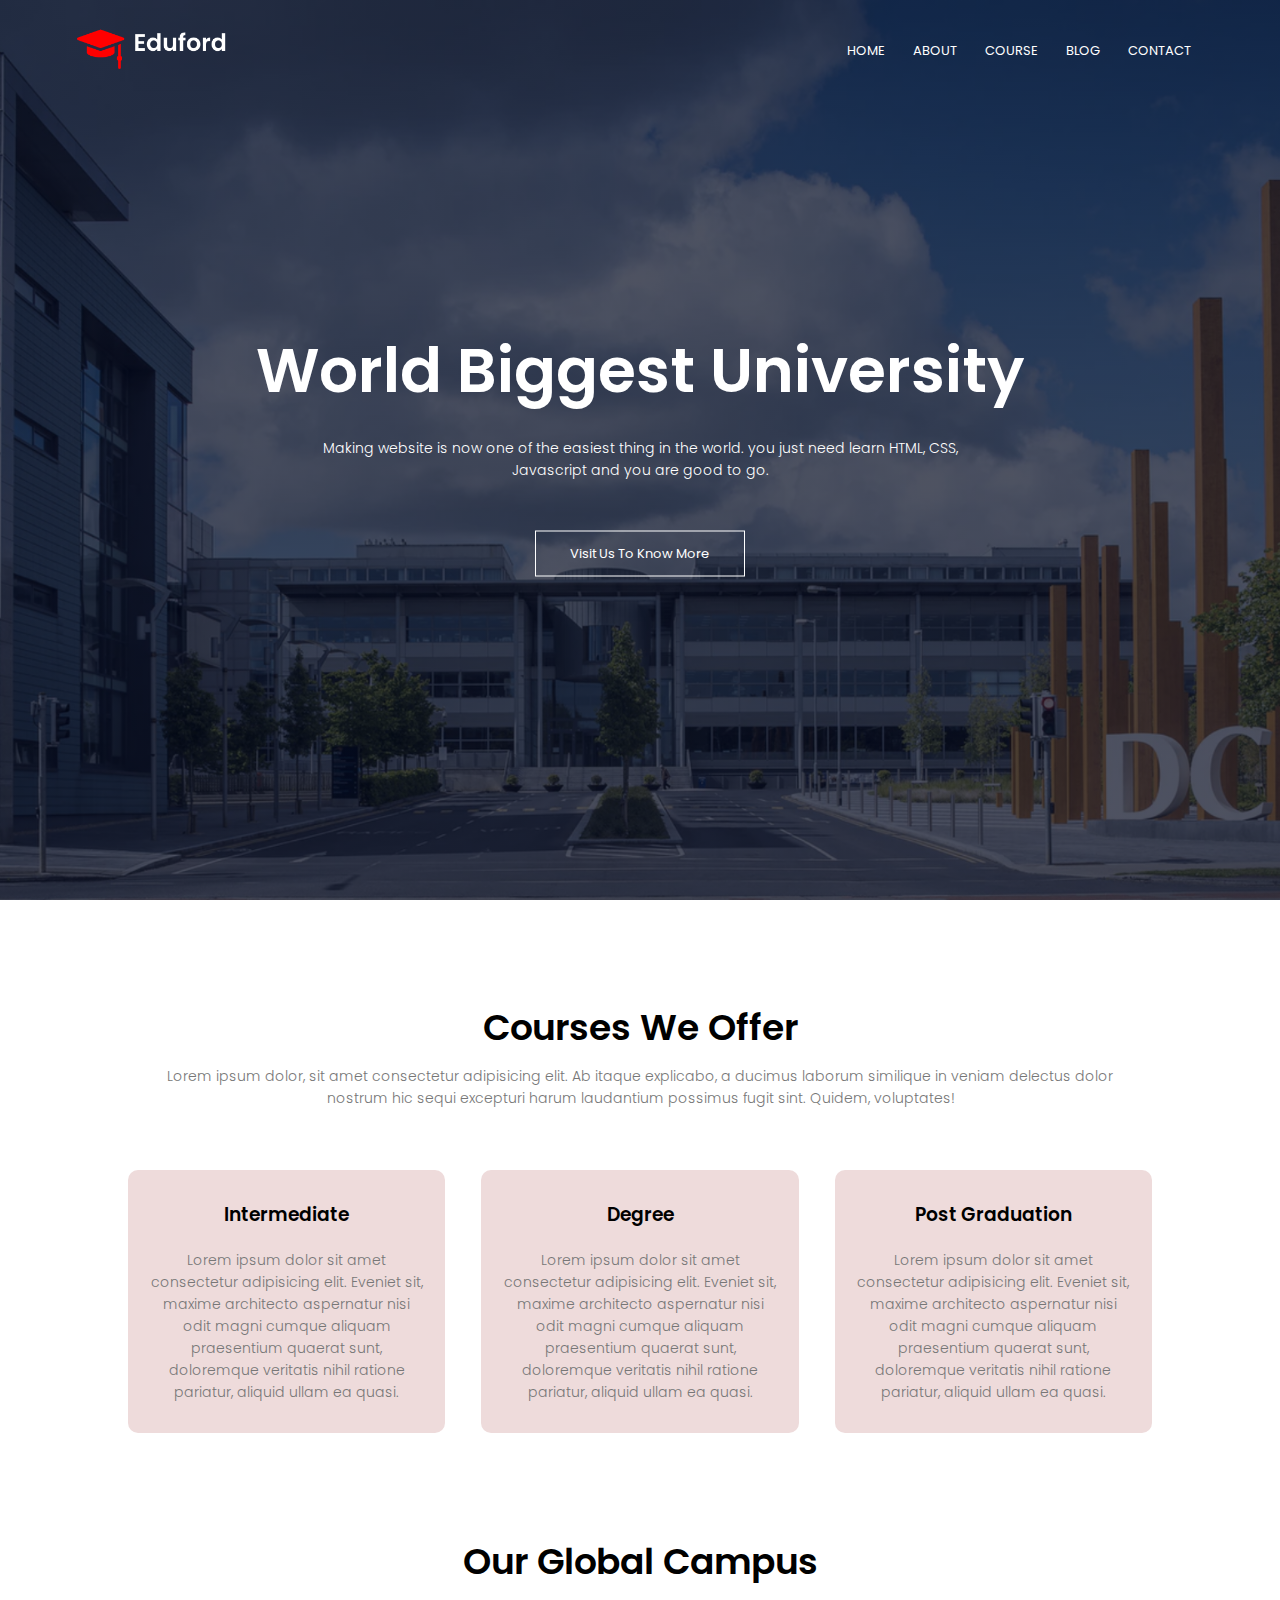
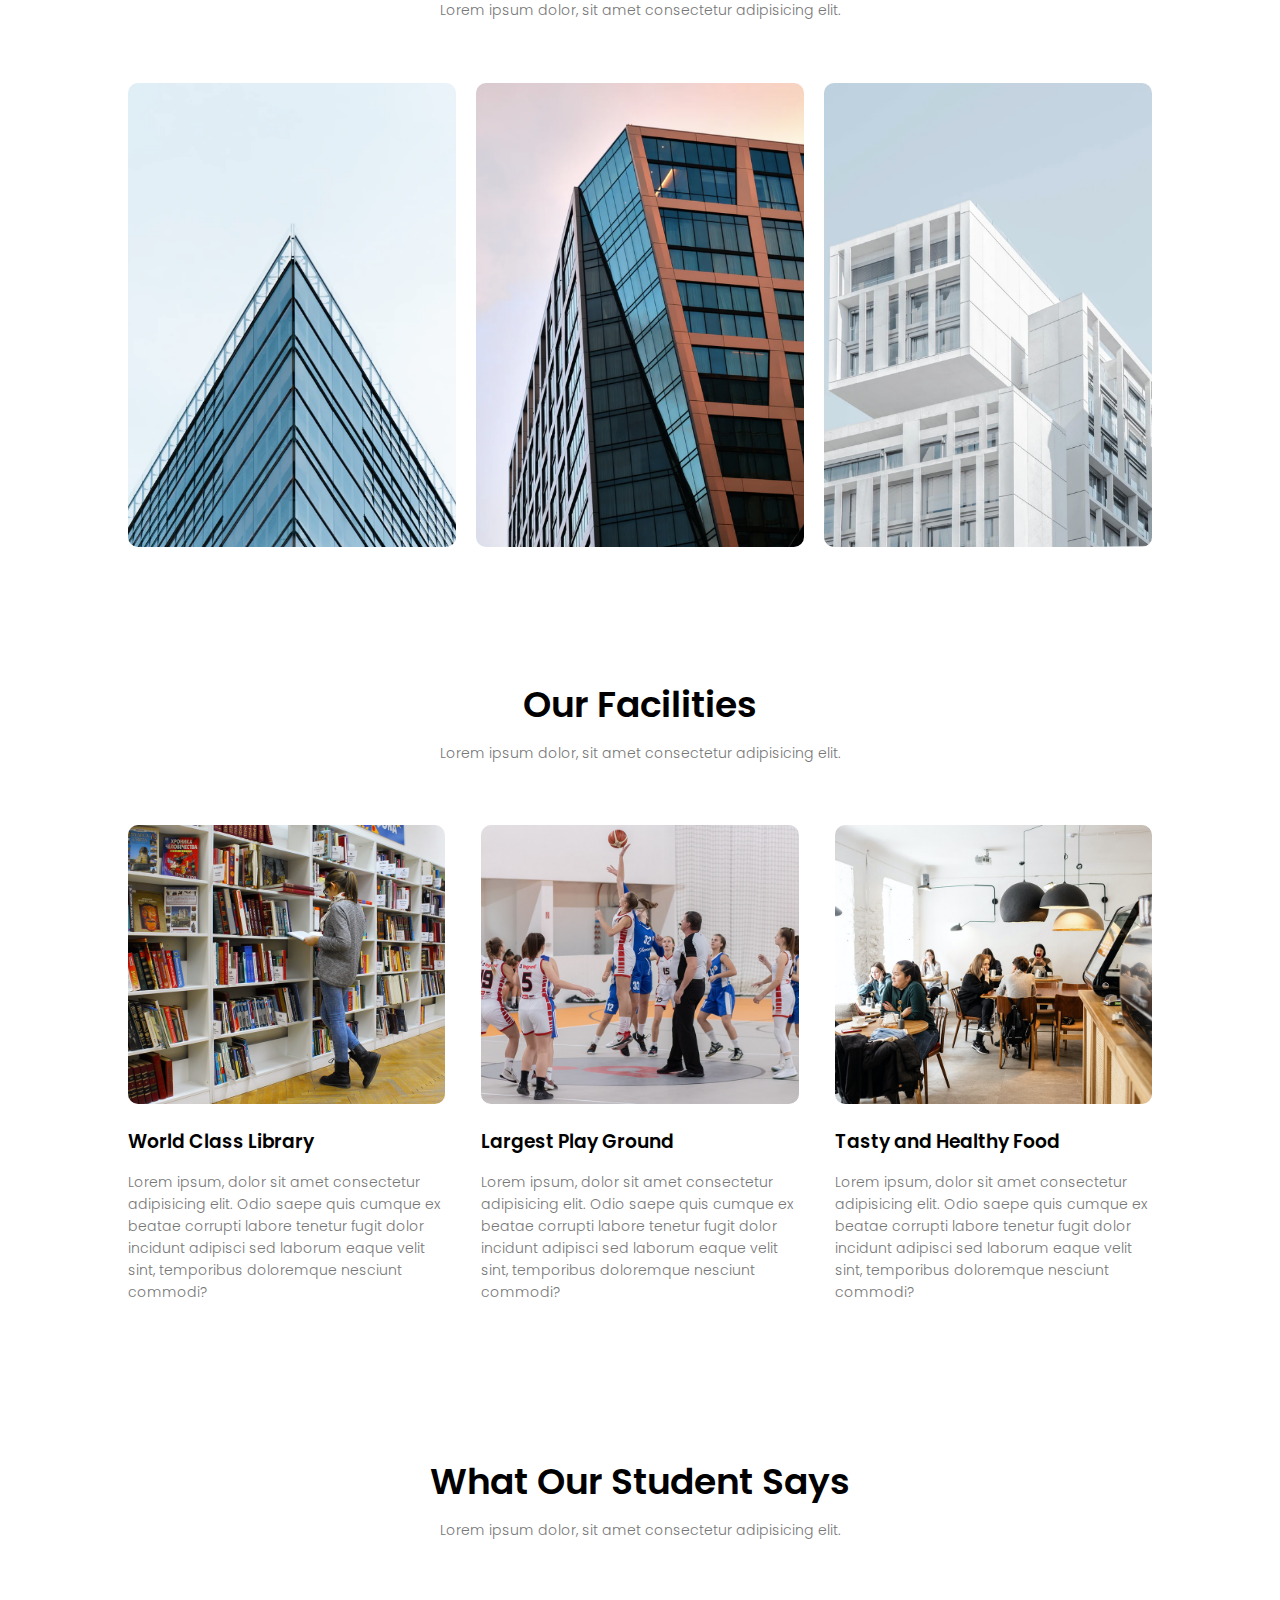
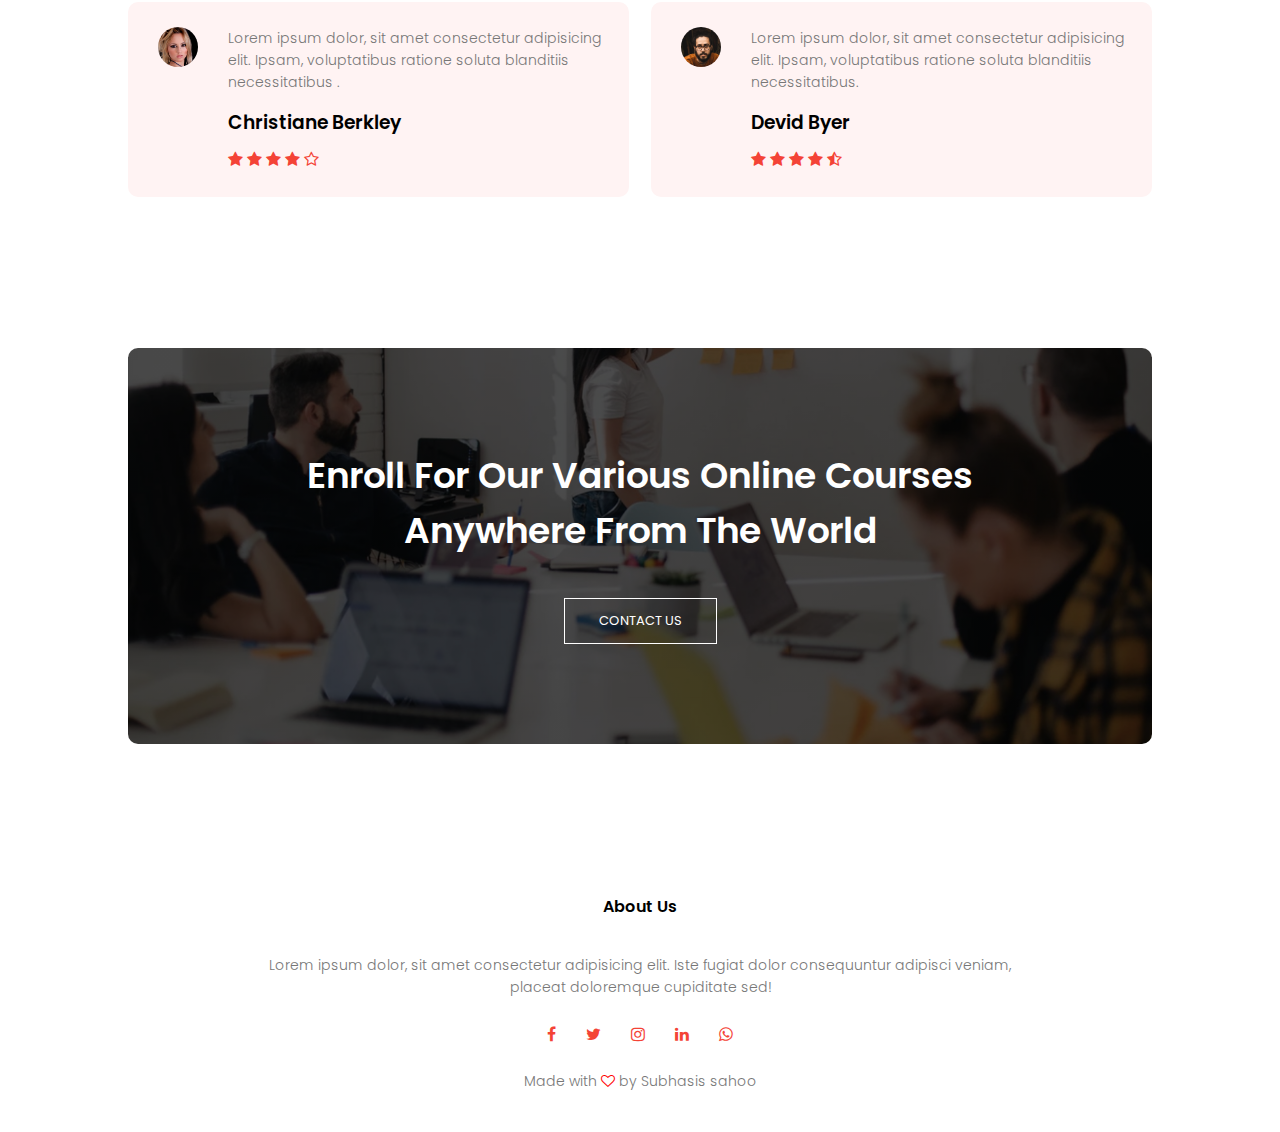
<file: index.html>
<!DOCTYPE html>
<html>
    <head>
        <meta name="viewport" content="width-device-width, initial-scale=1.0">
        <title> University Website Design  </title>
        <link rel="stylesheet" href="style.css">
        <link rel="preconnect" href="https://fonts.googleapis.com">
<link rel="preconnect" href="https://fonts.gstatic.com" crossorigin>
<link href="https://fonts.googleapis.com/css2?family=Poppins:wght@100;200;300;400;600;700&display=swap" rel="stylesheet">
<link rel="stylesheet" href="https://stackpath.bootstrapcdn.com/font-awesome/4.7.0/css/font-awesome.min.css">

    </head>
    <body>
        <section class="header">
            <nav>
                <a href="index.html"><img src="img/logo.png" alt="logo"></a>
                <div class="nav-links" id="navLinks">
                    <i class="fa fa-times" onclick="hideMenu()"></i>
                    <ul>
                        <li><a href="index.html">HOME</a></li>
                        <li><a href="about.html">ABOUT</a></li>
                        <li><a href="course.html">COURSE</a></li>
                        <li><a href="blog.html">BLOG</a></li>
                        <li><a href="contact.html">CONTACT</a></li>
                    </ul>

                </div>
                <i class="fa fa-bars" onclick="showMenu()"></i>
            </nav>
            <div class="text-box">
                <h1>World Biggest University</h1>
                <p>Making website is now one of the easiest thing in the world.
                    you just need learn HTML, CSS,<br> Javascript and you are good to go.
                </p>
                <a href="#" class="hero-btn">Visit Us To Know More</a>
            </div>

        </section>

        <!-- Course  -->

        <section class="course">
            <h1>Courses We Offer</h1>
            <p>Lorem ipsum dolor, sit amet consectetur adipisicing elit. Ab itaque explicabo, a ducimus laborum similique in veniam delectus dolor nostrum hic sequi excepturi harum laudantium possimus fugit sint. Quidem, voluptates!</p>

            <div class="row">
                <div class="course-col">
                    <h3>Intermediate</h3>
                    <p>Lorem ipsum dolor sit amet consectetur adipisicing elit. Eveniet sit, maxime architecto aspernatur nisi odit magni cumque aliquam praesentium quaerat sunt, doloremque veritatis nihil ratione pariatur, aliquid ullam ea quasi.</p>

                </div>
                <div class="course-col">
                    <h3>Degree</h3>
                    <p>Lorem ipsum dolor sit amet consectetur adipisicing elit. Eveniet sit, maxime architecto aspernatur nisi odit magni cumque aliquam praesentium quaerat sunt, doloremque veritatis nihil ratione pariatur, aliquid ullam ea quasi.</p>
                    
                </div>
                <div class="course-col">
                    <h3>Post Graduation</h3>
                    <p>Lorem ipsum dolor sit amet consectetur adipisicing elit. Eveniet sit, maxime architecto aspernatur nisi odit magni cumque aliquam praesentium quaerat sunt, doloremque veritatis nihil ratione pariatur, aliquid ullam ea quasi.</p>
                    
                </div>
               
            </div>
        </section>

        <!-- campus ---------------------- -->
        <section class="campus">
            <h1>Our Global Campus</h1>
            <p>Lorem ipsum dolor, sit amet consectetur adipisicing elit.</p>

            <div class="row">
                <div class="campus-col">
                    <img src="img/london.png">
                    <div class="layer">
                        <h3>LONDON</h3>
                    </div>
                </div>
                <div class="campus-col">
                    <img src="img/newyork.png">
                    <div class="layer">
                        <h3>NEW YORK</h3>
                    </div>
                </div>
                <div class="campus-col">
                    <img src="img/washington.png">
                    <div class="layer">
                        <h3>WASHINGTON</h3>
                    </div>
                </div>
            </div>

        </section>



<!-- Facilities -->
<section class="facilities">
    <h1>Our Facilities</h1>
    <p>Lorem ipsum dolor, sit amet consectetur adipisicing elit.</p>

    <div class="row">
        <div class="facilities-col">
            <img src="img/library.png">
            <h3>World Class Library</h3>
            <p>Lorem ipsum, dolor sit amet consectetur adipisicing elit. Odio saepe quis cumque ex beatae corrupti labore tenetur fugit dolor incidunt adipisci sed laborum eaque velit sint, temporibus doloremque nesciunt commodi?</p>

        </div>
        <div class="facilities-col">
            <img src="img/basketball.png">
            <h3>Largest Play Ground</h3>
            <p>Lorem ipsum, dolor sit amet consectetur adipisicing elit. Odio saepe quis cumque ex beatae corrupti labore tenetur fugit dolor incidunt adipisci sed laborum eaque velit sint, temporibus doloremque nesciunt commodi?</p>
            
        </div>
        <div class="facilities-col">
            <img src="img/cafeteria.png">
            <h3>Tasty and Healthy Food</h3>
            <p>Lorem ipsum, dolor sit amet consectetur adipisicing elit. Odio saepe quis cumque ex beatae corrupti labore tenetur fugit dolor incidunt adipisci sed laborum eaque velit sint, temporibus doloremque nesciunt commodi?</p>
            
        </div>
    </div>
</section>

<!-- testimonials------------------ -->

<section class="testimonials">
    <h1>What Our Student Says </h1>
    <p>Lorem ipsum dolor, sit amet consectetur adipisicing elit.</p>

    <div class="row">
        <div class="testimonial-col">
            <img src="img/user1.jpg">
            <div>
                <p>Lorem ipsum dolor, sit amet consectetur adipisicing elit. Ipsam, voluptatibus ratione soluta blanditiis necessitatibus .</p>
                <h3>Christiane Berkley</h3>
                <i class="fa fa-star" ></i>
                <i class="fa fa-star" ></i>
                <i class="fa fa-star" ></i>
                <i class="fa fa-star" ></i>
                <i class="fa fa-star-o" ></i>

            </div>
        </div>
        <div class="testimonial-col">
            <img src="img/user2.jpg">
            <div>
                <p>Lorem ipsum dolor, sit amet consectetur adipisicing elit. Ipsam, voluptatibus ratione soluta blanditiis necessitatibus.</p>
                <h3>Devid Byer</h3>
                <i class="fa fa-star" ></i>
                <i class="fa fa-star" ></i>
                <i class="fa fa-star" ></i>
                <i class="fa fa-star" ></i>
                <i class="fa fa-star-half-o" ></i>
            </div>
        </div>
    </div>
</section>



<!-- Call To Action -------- -->
<section class="cta">
    <h1>Enroll For Our Various Online Courses <br>Anywhere From The World</h1>
    <a href="#" class="hero-btn">CONTACT US</a>
</section>


<!-- footer -------- -->
<section class="footer">
    <h4>About Us</h4>
    <p>Lorem ipsum dolor, sit amet consectetur adipisicing elit. Iste fugiat dolor consequuntur adipisci veniam,</br> placeat doloremque cupiditate sed! </p>
    <div class="icons">
        <a href="https://facebook.com"> <i class="fa fa-facebook" ></i></a>
        <a href="https://facebook.com"></a><i class="fa fa-twitter" ></i></a>
        <a href="https://facebook.com"></a><i class="fa fa-instagram" ></i></a>
        <a href="https://facebook.com"></a><i class="fa fa-linkedin" ></i></a>
        <a href="https://facebook.com"></a><i class="fa fa-whatsapp" ></i></a>

    </div>
    <p>Made with <i class="fa fa-heart-o" ></i> by Subhasis sahoo</p>

</section>



<!-- Javascript for Toggle Menue      -->

        <script>

            var navLinks = document.getElementById("navLinks")

            function showMenu(){
                navLinks.style.right = "0";
                
            }
            function hideMenu(){
                navLinks.style.right = "-200px";
                
            }
             
        </script>
    </body>
</html>
</file>
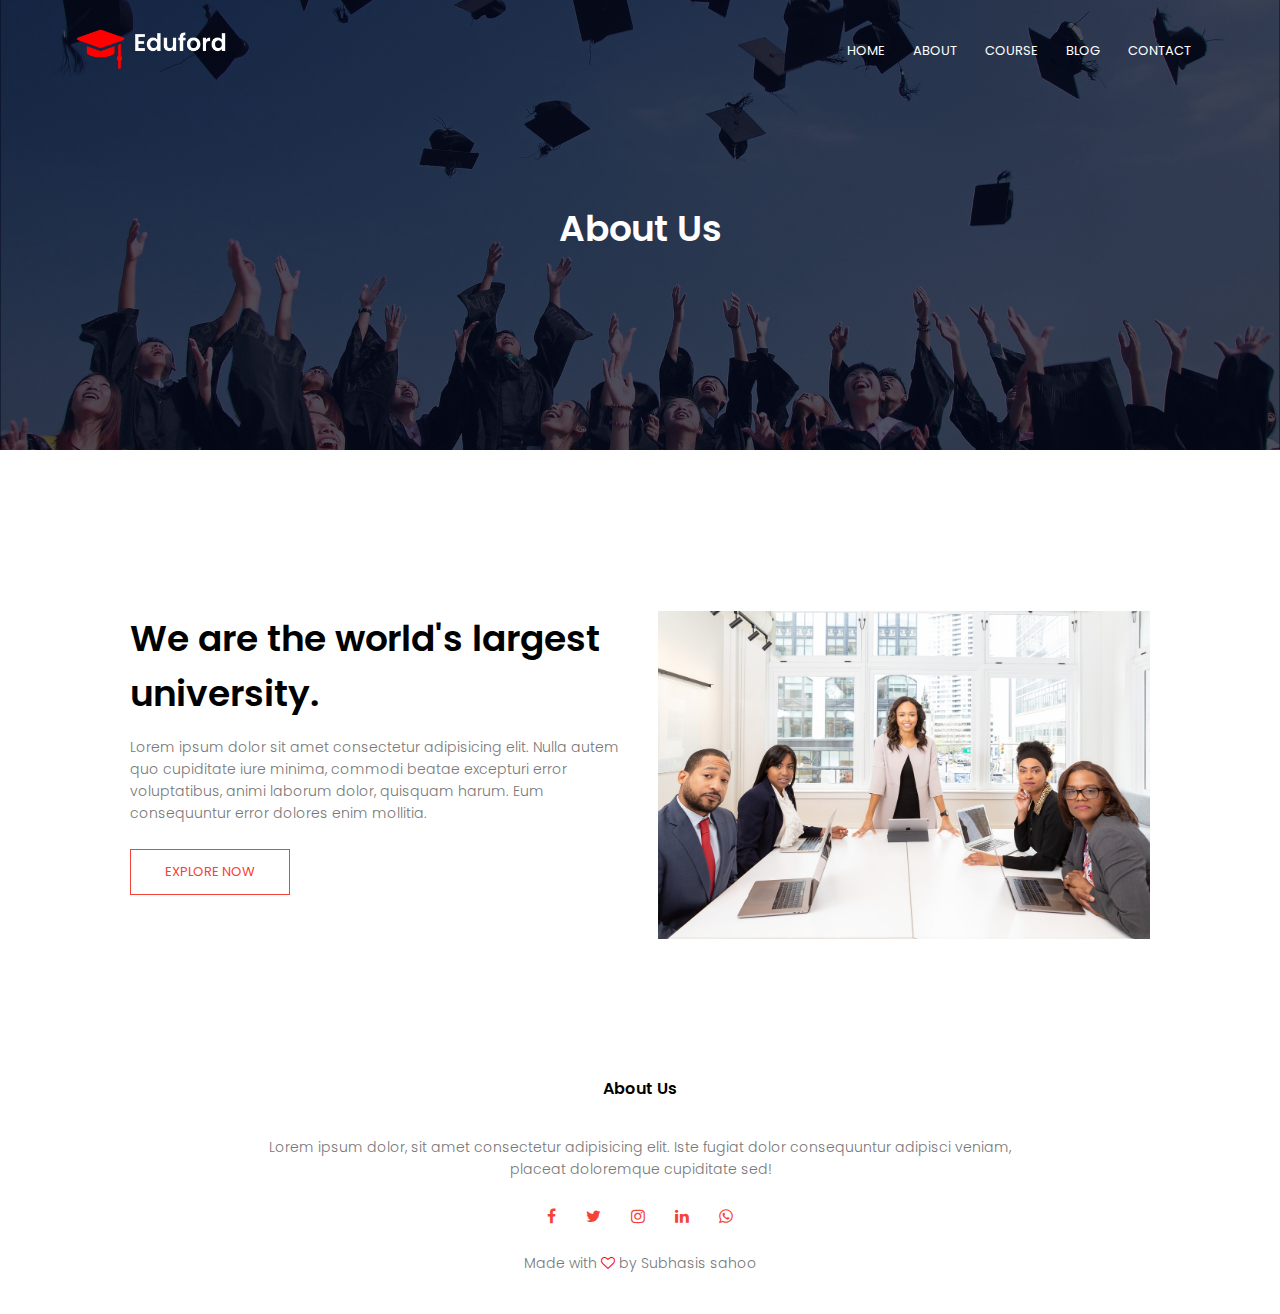
<file: about.html>
<!DOCTYPE html>
<html>
    <head>
        <meta name="viewport" content="width-device-width, initial-scale=1.0">
        <title> University Website Design  </title>
        <link rel="stylesheet" href="style.css">
        <link rel="preconnect" href="https://fonts.googleapis.com">
<link rel="preconnect" href="https://fonts.gstatic.com" crossorigin>
<link href="https://fonts.googleapis.com/css2?family=Poppins:wght@100;200;300;400;600;700&display=swap" rel="stylesheet">
<link rel="stylesheet" href="https://stackpath.bootstrapcdn.com/font-awesome/4.7.0/css/font-awesome.min.css">

    </head>
    <body>
        <section class="sub-header">
            <nav>
                <a href="index.html"><img src="img/logo.png" alt="logo"></a>
                <div class="nav-links" id="navLinks">
                    <i class="fa fa-times" onclick="hideMenu()"></i>
                    <ul>
                        <li><a href="index.html">HOME</a></li>
                        <li><a href="about.html">ABOUT</a></li>
                        <li><a href="course.html">COURSE</a></li>
                        <li><a href="blog.html">BLOG</a></li>
                        <li><a href="contact.html">CONTACT</a></li>
                    </ul>

                </div>
                <i class="fa fa-bars" onclick="showMenu()"></i>
            </nav>
            <h1>About Us</h1>

        </section>
    <!-- about us content -->
    <section class="about-us">
        <div class="row">
            <div class="about-col">
                <h1>We are the world's largest university.</h1>
                <p>Lorem ipsum dolor sit amet consectetur adipisicing elit. Nulla autem quo cupiditate iure minima, commodi beatae excepturi error voluptatibus, animi laborum dolor, quisquam harum. Eum consequuntur error dolores enim mollitia.</p>
                <a href="" class="hero-btn red-btn">EXPLORE NOW</a>
            </div>
            <div class="about-col">
                <img src="img/about.jpg" >
            </div>
        </div>
    </section>

      




<!-- footer -------- -->
<section class="footer">
    <h4>About Us</h4>
    <p>Lorem ipsum dolor, sit amet consectetur adipisicing elit. Iste fugiat dolor consequuntur adipisci veniam,</br> placeat doloremque cupiditate sed! </p>
    <div class="icons">
        <a href="https://facebook.com"> <i class="fa fa-facebook" ></i></a>
        <a href="https://facebook.com"></a><i class="fa fa-twitter" ></i></a>
        <a href="https://facebook.com"></a><i class="fa fa-instagram" ></i></a>
        <a href="https://facebook.com"></a><i class="fa fa-linkedin" ></i></a>
        <a href="https://facebook.com"></a><i class="fa fa-whatsapp" ></i></a>

    </div>
    <p>Made with <i class="fa fa-heart-o" ></i> by Subhasis sahoo</p>

</section>



<!-- Javascript for Toggle Menue      -->

        <script>

            var navLinks = document.getElementById("navLinks")

            function showMenu(){
                navLinks.style.right = "0";
                
            }
            function hideMenu(){
                navLinks.style.right = "-200px";
                
            }
             
        </script>
    </body>
</html>
</file>
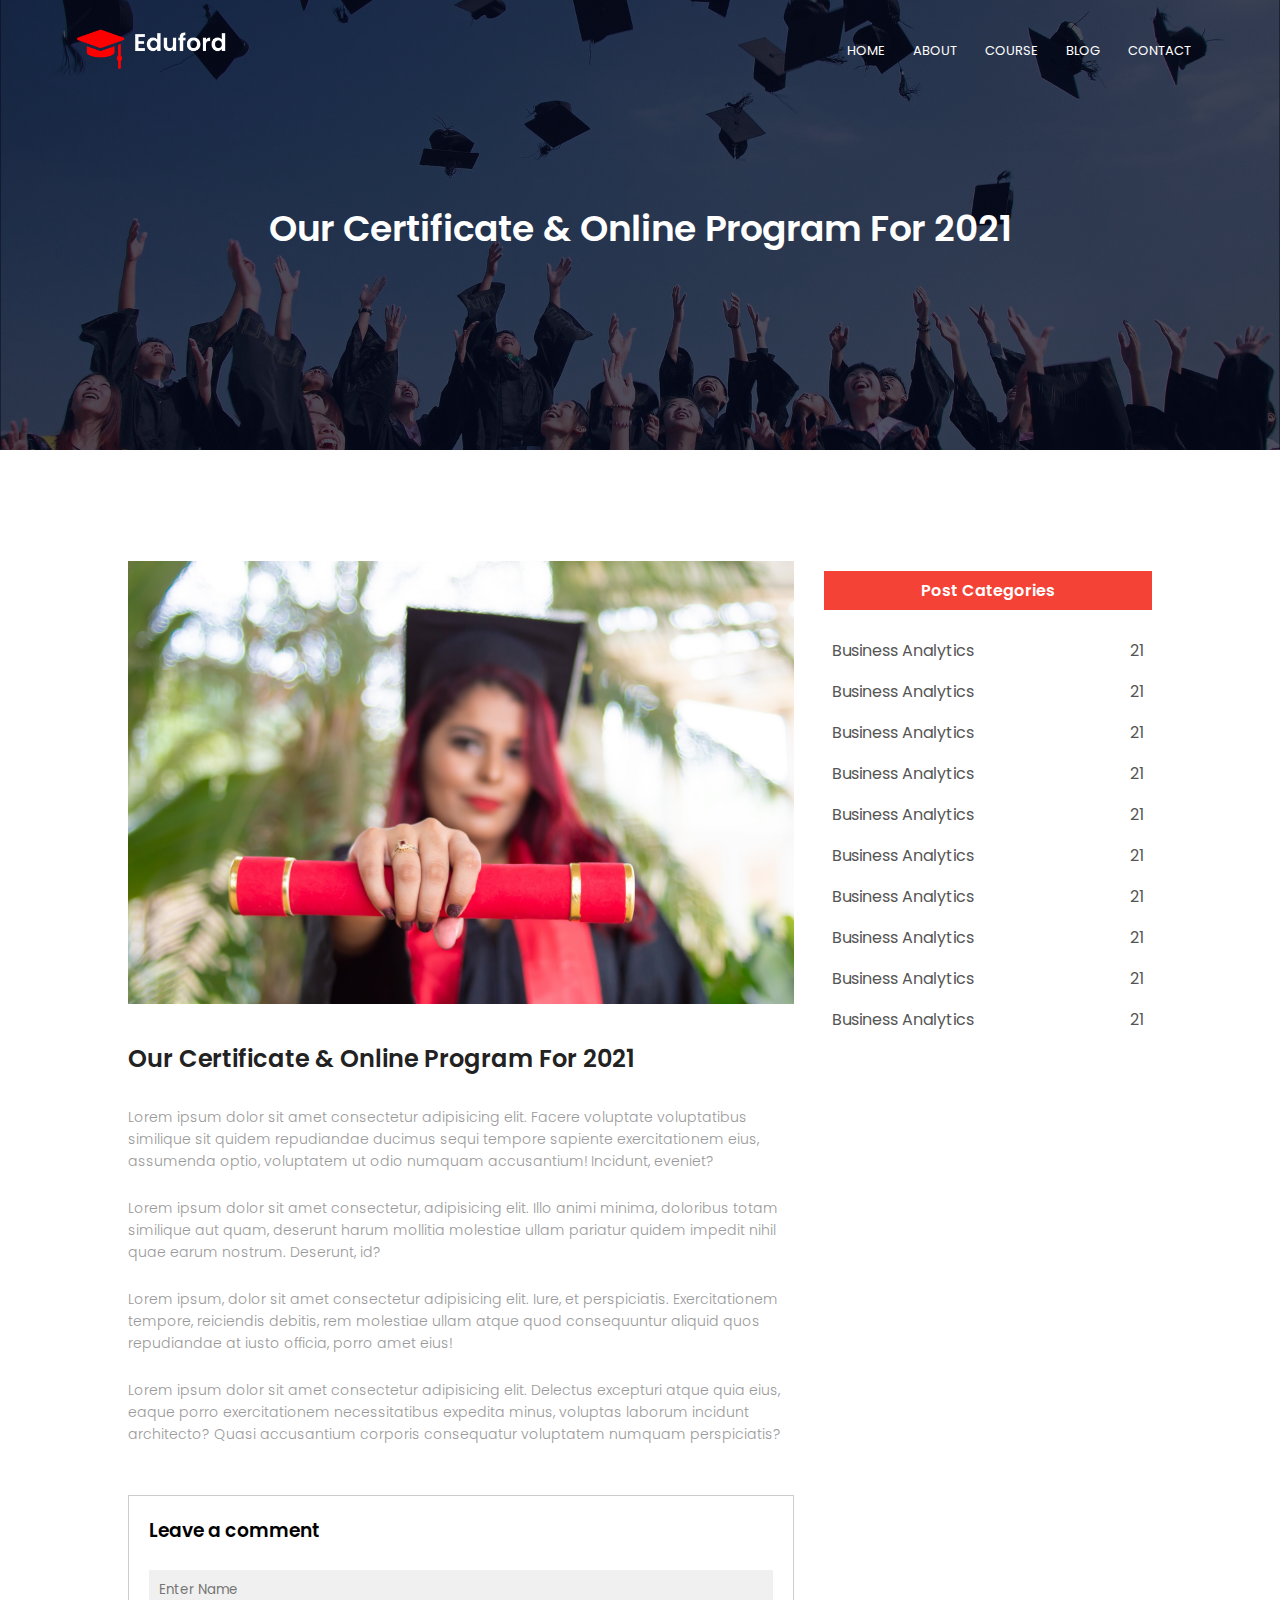
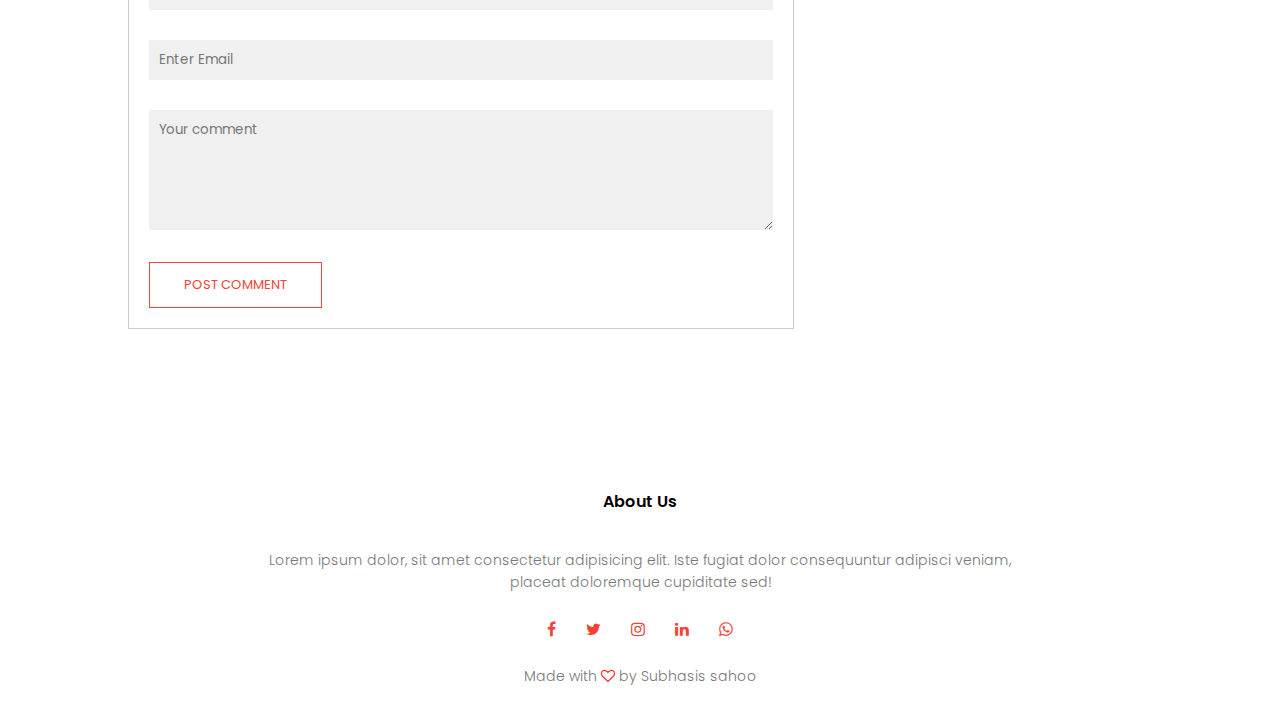
<file: blog.html>
<!DOCTYPE html>
<html>
    <head>
        <meta name="viewport" content="width-device-width, initial-scale=1.0">
        <title> University Website Design  </title>
        <link rel="stylesheet" href="style.css">
        <link rel="preconnect" href="https://fonts.googleapis.com">
<link rel="preconnect" href="https://fonts.gstatic.com" crossorigin>
<link href="https://fonts.googleapis.com/css2?family=Poppins:wght@100;200;300;400;600;700&display=swap" rel="stylesheet">
<link rel="stylesheet" href="https://stackpath.bootstrapcdn.com/font-awesome/4.7.0/css/font-awesome.min.css">

    </head>
    <body>
        <section class="sub-header">
            <nav>
                <a href="index.html"><img src="img/logo.png" alt="logo"></a>
                <div class="nav-links" id="navLinks">
                    <i class="fa fa-times" onclick="hideMenu()"></i>
                    <ul>
                        <li><a href="index.html">HOME</a></li>
                        <li><a href="about.html">ABOUT</a></li>
                        <li><a href="course.html">COURSE</a></li>
                        <li><a href="blog.html">BLOG</a></li>
                        <li><a href="contact.html">CONTACT</a></li>
                    </ul>

                </div>
                <i class="fa fa-bars" onclick="showMenu()"></i>
            </nav>
            <h1>Our Certificate & Online Program For 2021</h1>
            
        </section>
    <!--------------blog page content------------------- -->
    <section class="blog-content">
        <div class="row">
            <div class="blog-left">
                <img src="img/certificate.jpg" >
                <h2>Our Certificate & Online Program For 2021</h2>
                <p>Lorem ipsum dolor sit amet consectetur adipisicing elit. Facere voluptate voluptatibus similique sit quidem repudiandae ducimus sequi tempore sapiente exercitationem eius, assumenda optio, voluptatem ut odio numquam accusantium! Incidunt, eveniet?</p>
            <br>
            <p>Lorem ipsum dolor sit amet consectetur, adipisicing elit. Illo animi minima, doloribus totam similique aut quam, deserunt harum mollitia molestiae ullam pariatur quidem impedit nihil quae earum nostrum. Deserunt, id?</p>
            <br>
            <p>Lorem ipsum, dolor sit amet consectetur adipisicing elit. Iure, et perspiciatis. Exercitationem tempore, reiciendis debitis, rem molestiae ullam atque quod consequuntur aliquid quos repudiandae at iusto officia, porro amet eius!</p>
            <br>
            <p>Lorem ipsum dolor sit amet consectetur adipisicing elit. Delectus excepturi atque quia eius, eaque porro exercitationem necessitatibus expedita minus, voluptas laborum incidunt architecto? Quasi accusantium corporis consequatur voluptatem numquam perspiciatis?</p>

            <div class="comment-box">
                <h3>Leave a comment </h3>
                <form class="comment-form">
                    <input type="text" placeholder="Enter Name">
                    <input type="email" placeholder="Enter Email">
                    <textarea  rows="5" placeholder="Your comment"></textarea>
                    <button type="submit" class="hero-btn red-btn">POST COMMENT</button>


                </form>
            </div>

            </div>
            <div class="blog-right">
                <h3>Post Categories</h3>
                <div>
                    <span>Business Analytics</span>
                    <span>21</span>
                </div>

                <div>
                    <span>Business Analytics</span>
                    <span>21</span>
                </div>

                <div>
                    <span>Business Analytics</span>
                    <span>21</span>
                </div>

                <div>
                    <span>Business Analytics</span>
                    <span>21</span>
                </div>

                <div>
                    <span>Business Analytics</span>
                    <span>21</span>
                </div>

                <div>
                    <span>Business Analytics</span>
                    <span>21</span>
                </div>

                <div>
                    <span>Business Analytics</span>
                    <span>21</span>
                </div>

                <div>
                    <span>Business Analytics</span>
                    <span>21</span>
                </div>

                <div>
                    <span>Business Analytics</span>
                    <span>21</span>
                </div>

                <div>
                    <span>Business Analytics</span>
                    <span>21</span>
                </div>
            </div>

        </div>

    </section>

<!-- footer -------- -->
<section class="footer">
    <h4>About Us</h4>
    <p>Lorem ipsum dolor, sit amet consectetur adipisicing elit. Iste fugiat dolor consequuntur adipisci veniam,</br> placeat doloremque cupiditate sed! </p>
    <div class="icons">
        <a href="https://facebook.com"> <i class="fa fa-facebook" ></i></a>
        <a href="https://facebook.com"></a><i class="fa fa-twitter" ></i></a>
        <a href="https://facebook.com"></a><i class="fa fa-instagram" ></i></a>
        <a href="https://facebook.com"></a><i class="fa fa-linkedin" ></i></a>
        <a href="https://facebook.com"></a><i class="fa fa-whatsapp" ></i></a>

    </div>
    <p>Made with <i class="fa fa-heart-o" ></i> by Subhasis sahoo</p>

</section>



<!-- Javascript for Toggle Menue      -->

        <script>

            var navLinks = document.getElementById("navLinks")

            function showMenu(){
                navLinks.style.right = "0";
                
            }
            function hideMenu(){
                navLinks.style.right = "-200px";
                
            }
             
        </script>
    </body>
</html>
</file>
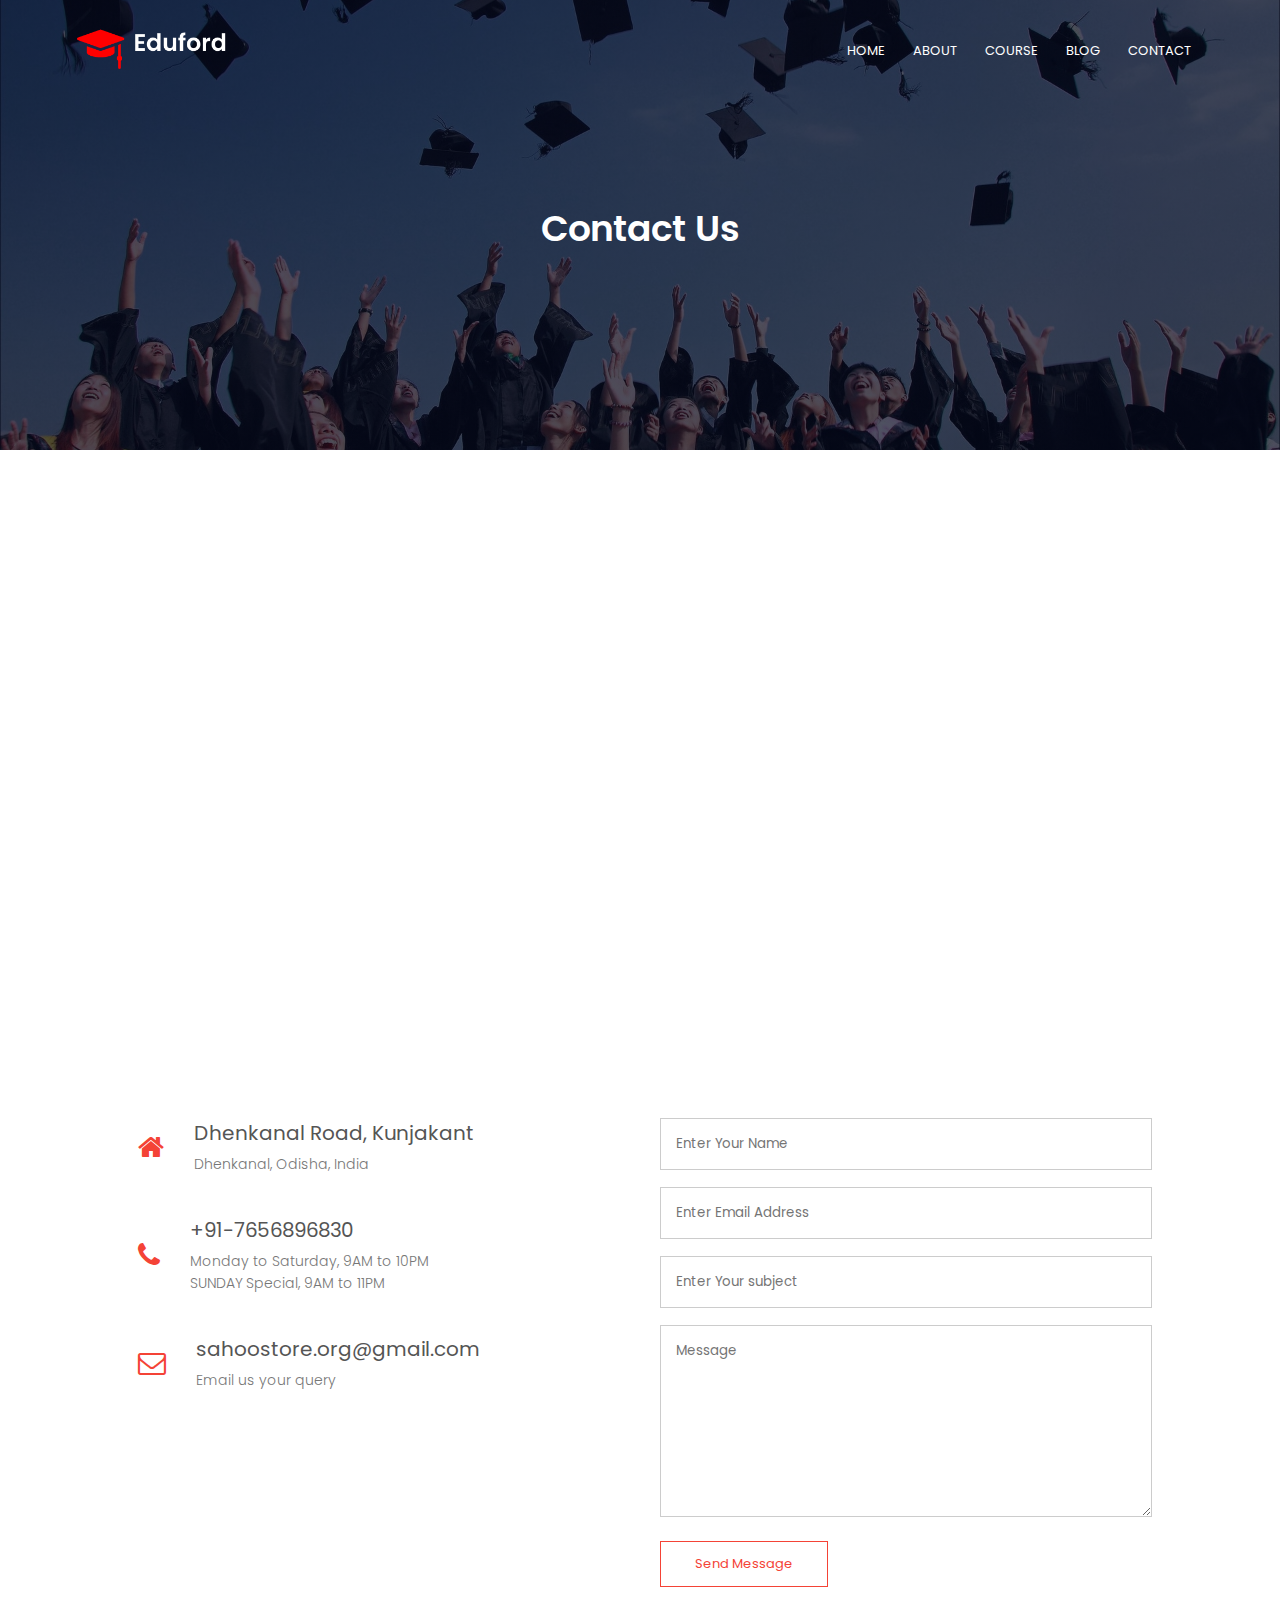
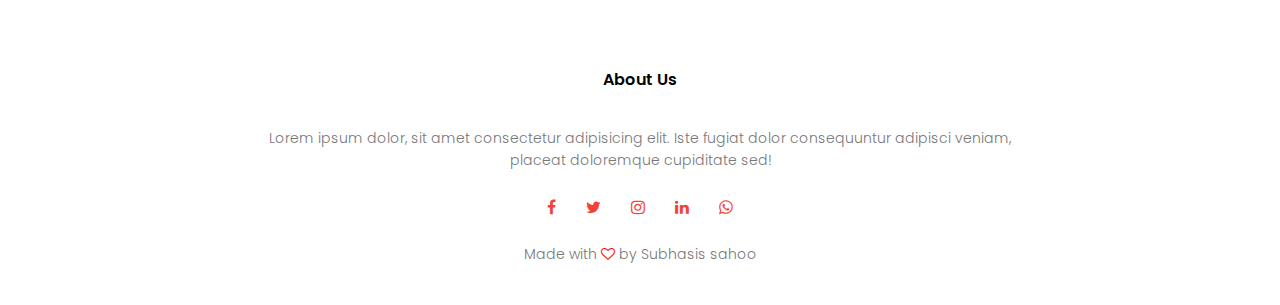
<file: contact.html>
<!DOCTYPE html>
<html>
    <head>
        <meta name="viewport" content="width-device-width, initial-scale=1.0">
        <title> University Website Design  </title>
        <link rel="stylesheet" href="style.css">
        <link rel="preconnect" href="https://fonts.googleapis.com">
<link rel="preconnect" href="https://fonts.gstatic.com" crossorigin>
<link href="https://fonts.googleapis.com/css2?family=Poppins:wght@100;200;300;400;600;700&display=swap" rel="stylesheet">
<link rel="stylesheet" href="https://stackpath.bootstrapcdn.com/font-awesome/4.7.0/css/font-awesome.min.css">

    </head>
    <body>
        <section class="sub-header">
            <nav>
                <a href="index.html"><img src="img/logo.png" alt="logo"></a>
                <div class="nav-links" id="navLinks">
                    <i class="fa fa-times" onclick="hideMenu()"></i>
                    <ul>
                        <li><a href="index.html">HOME</a></li>
                        <li><a href="about.html">ABOUT</a></li>
                        <li><a href="course.html">COURSE</a></li>
                        <li><a href="blog.html">BLOG</a></li>
                        <li><a href="contact.html">CONTACT</a></li>
                    </ul>

                </div>
                <i class="fa fa-bars" onclick="showMenu()"></i>
            </nav>
            <h1>Contact Us</h1>

        </section>
    <!-- Contact Us -->
    <section class="location">
        <iframe src="https://www.google.com/maps/embed?pb=!1m18!1m12!1m3!1d3834854.3994965777!2d82.19161791569066!3d20.1767664117316!2m3!1f0!2f0!3f0!3m2!1i1024!2i768!4f13.1!3m3!1m2!1s0x3a226aece9af3bfd%3A0x133625caa9cea81f!2sOdisha!5e0!3m2!1sen!2sin!4v1631368453199!5m2!1sen!2sin" width="600" height="450" style="border:0;" allowfullscreen="" loading="lazy"></iframe>

    </section>
    <section class="contact-us">
        <div class="row">
            <div class="contact-col">
                
                <div>
                    <i class="fa fa-home" ></i>
                    <span>
                        <h5>Dhenkanal Road, Kunjakant </h5>
                        <p>Dhenkanal, Odisha, India</p>
                    </span>
                </div>

                <div>
                    <i class="fa fa-phone" ></i>
                    <span>
                        <h5>+91-7656896830 </h5>
                        <p>Monday to Saturday, 9AM to 10PM</p>
                        <p> SUNDAY Special, 9AM to 11PM</p>
                    </span>
                </div>

                <div>
                    <i class="fa fa-envelope-o" ></i>
                    <span>
                        <h5>sahoostore.org@gmail.com </h5>
                        <p>Email us your query</p>
                    </span>
                </div>
            </div>
            <div class="contact-col">
                <form action="formhandler.php" method="POST">
                <input type="text" name="name" placeholder="Enter Your Name" required>
                <input type="email" name="email" placeholder="Enter Email Address" required>
                <input type="text" name="subject" placeholder="Enter Your subject" required>
                <textarea rows="8" name="message" placeholder="Message" required></textarea>
                <button type="submit" class="hero-btn red-btn">Send Message</button>
            </form>

            </div>

        </div>
    </section>
    

      




<!-- footer -------- -->
<section class="footer">
    <h4>About Us</h4>
    <p>Lorem ipsum dolor, sit amet consectetur adipisicing elit. Iste fugiat dolor consequuntur adipisci veniam,</br> placeat doloremque cupiditate sed! </p>
    <div class="icons">
        <a href="https://facebook.com"> <i class="fa fa-facebook" ></i></a>
        <a href="https://facebook.com"></a><i class="fa fa-twitter" ></i></a>
        <a href="https://facebook.com"></a><i class="fa fa-instagram" ></i></a>
        <a href="https://facebook.com"></a><i class="fa fa-linkedin" ></i></a>
        <a href="https://facebook.com"></a><i class="fa fa-whatsapp" ></i></a>

    </div>
    <p>Made with <i class="fa fa-heart-o" ></i> by Subhasis sahoo</p>

</section>



<!-- Javascript for Toggle Menue      -->

        <script>

            var navLinks = document.getElementById("navLinks")

            function showMenu(){
                navLinks.style.right = "0";
                
            }
            function hideMenu(){
                navLinks.style.right = "-200px";
                
            }
             
        </script>
    </body>
</html>
</file>
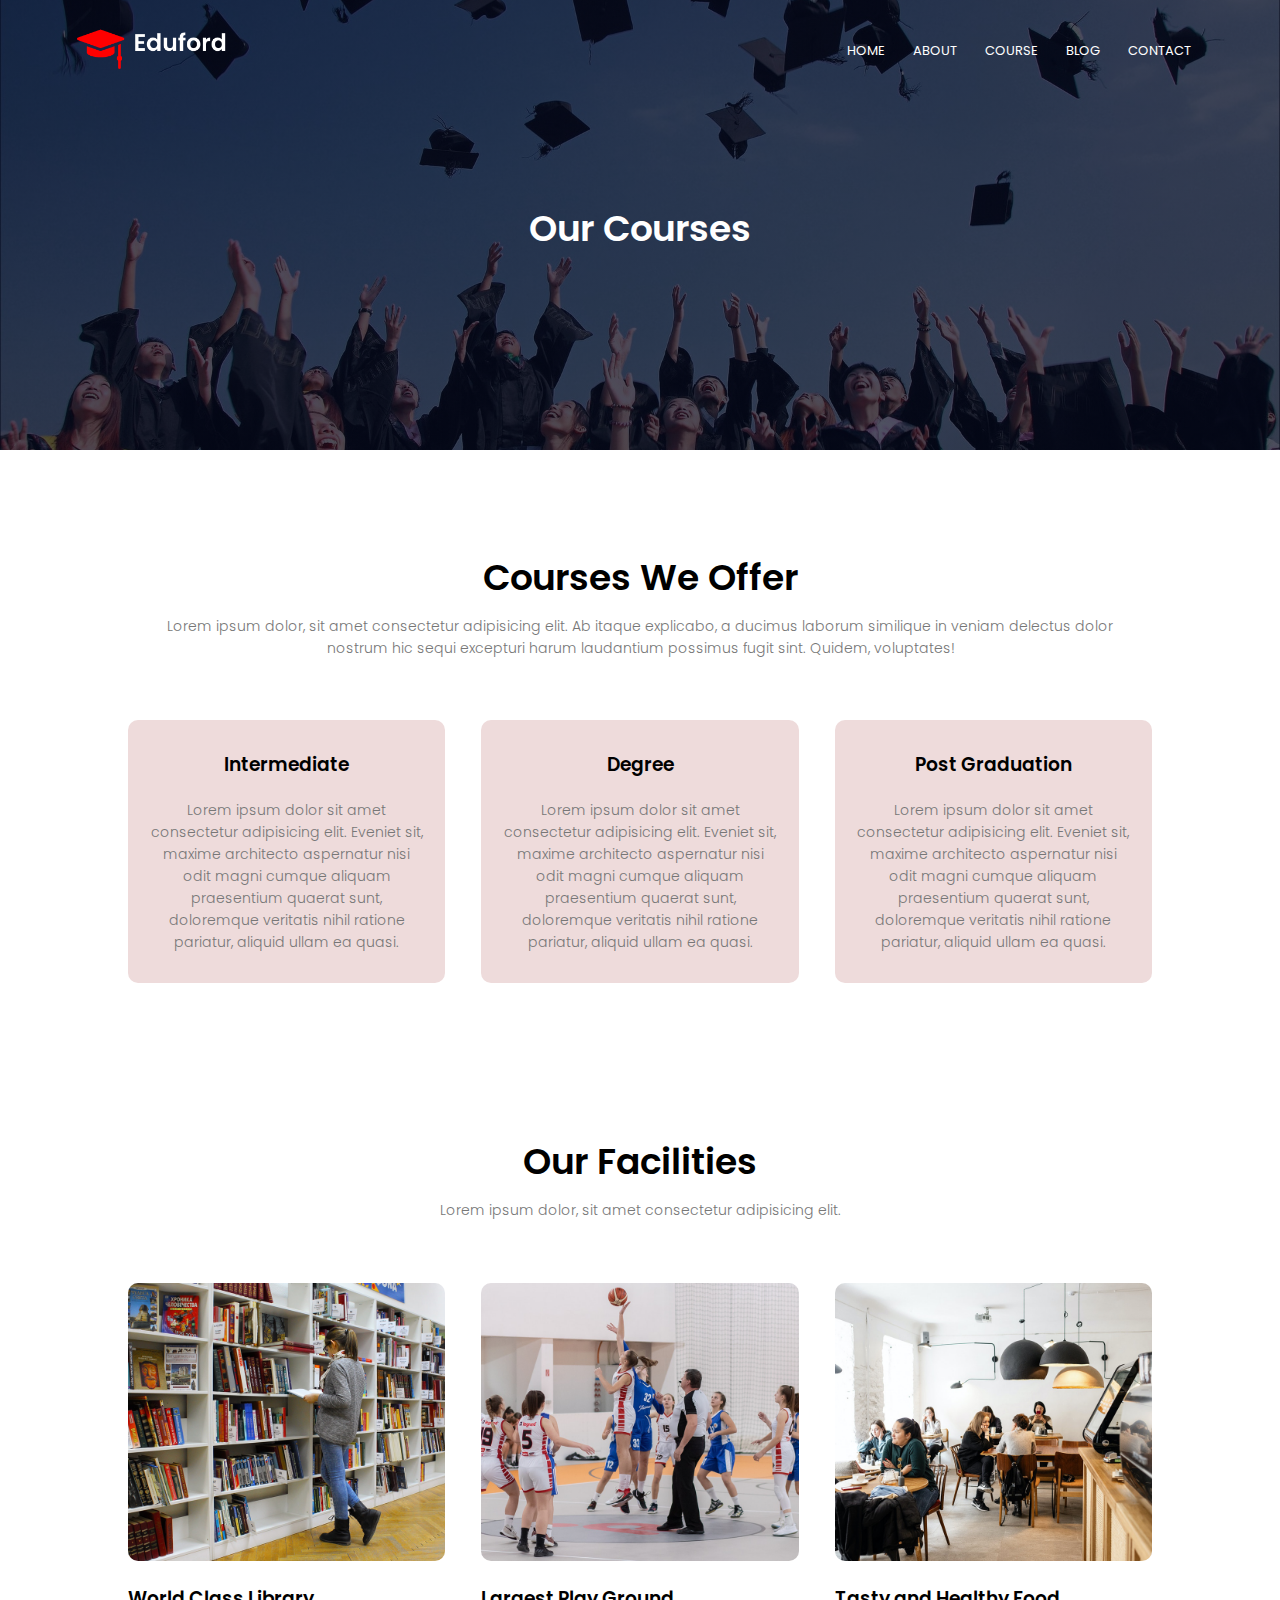
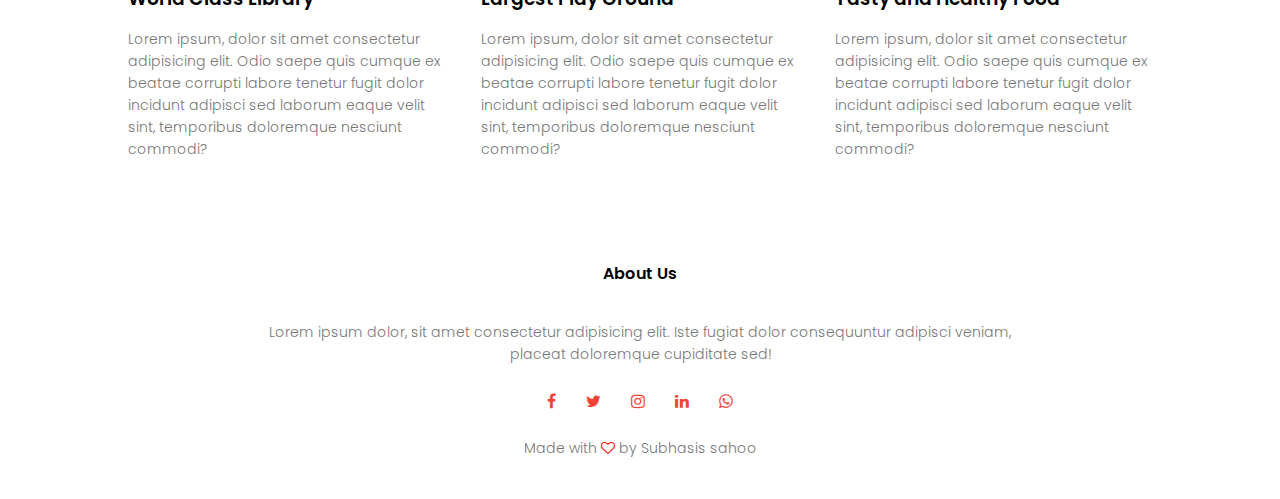
<file: course.html>
<!DOCTYPE html>
<html>
    <head>
        <meta name="viewport" content="width-device-width, initial-scale=1.0">
        <title> University Website Design  </title>
        <link rel="stylesheet" href="style.css">
        <link rel="preconnect" href="https://fonts.googleapis.com">
<link rel="preconnect" href="https://fonts.gstatic.com" crossorigin>
<link href="https://fonts.googleapis.com/css2?family=Poppins:wght@100;200;300;400;600;700&display=swap" rel="stylesheet">
<link rel="stylesheet" href="https://stackpath.bootstrapcdn.com/font-awesome/4.7.0/css/font-awesome.min.css">

    </head>
    <body>
        <section class="sub-header">
            <nav>
                <a href="index.html"><img src="img/logo.png" alt="logo"></a>
                <div class="nav-links" id="navLinks">
                    <i class="fa fa-times" onclick="hideMenu()"></i>
                    <ul>
                        <li><a href="index.html">HOME</a></li>
                        <li><a href="about.html">ABOUT</a></li>
                        <li><a href="course.html">COURSE</a></li>
                        <li><a href="blog.html">BLOG</a></li>
                        <li><a href="contact.html">CONTACT</a></li>
                    </ul>

                </div>
                <i class="fa fa-bars" onclick="showMenu()"></i>
            </nav>
            <h1>Our Courses</h1>

        </section>
    <!-- courses------------------- -->
    <section class="course">
        <h1>Courses We Offer</h1>
        <p>Lorem ipsum dolor, sit amet consectetur adipisicing elit. Ab itaque explicabo, a ducimus laborum similique in veniam delectus dolor nostrum hic sequi excepturi harum laudantium possimus fugit sint. Quidem, voluptates!</p>

        <div class="row">
            <div class="course-col">
                <h3>Intermediate</h3>
                <p>Lorem ipsum dolor sit amet consectetur adipisicing elit. Eveniet sit, maxime architecto aspernatur nisi odit magni cumque aliquam praesentium quaerat sunt, doloremque veritatis nihil ratione pariatur, aliquid ullam ea quasi.</p>

            </div>
            <div class="course-col">
                <h3>Degree</h3>
                <p>Lorem ipsum dolor sit amet consectetur adipisicing elit. Eveniet sit, maxime architecto aspernatur nisi odit magni cumque aliquam praesentium quaerat sunt, doloremque veritatis nihil ratione pariatur, aliquid ullam ea quasi.</p>
                
            </div>
            <div class="course-col">
                <h3>Post Graduation</h3>
                <p>Lorem ipsum dolor sit amet consectetur adipisicing elit. Eveniet sit, maxime architecto aspernatur nisi odit magni cumque aliquam praesentium quaerat sunt, doloremque veritatis nihil ratione pariatur, aliquid ullam ea quasi.</p>
                
            </div>
           
        </div>
    </section>
    
    <!-- Facilities -->
<section class="facilities">
    <h1>Our Facilities</h1>
    <p>Lorem ipsum dolor, sit amet consectetur adipisicing elit.</p>

    <div class="row">
        <div class="facilities-col">
            <img src="img/library.png">
            <h3>World Class Library</h3>
            <p>Lorem ipsum, dolor sit amet consectetur adipisicing elit. Odio saepe quis cumque ex beatae corrupti labore tenetur fugit dolor incidunt adipisci sed laborum eaque velit sint, temporibus doloremque nesciunt commodi?</p>

        </div>
        <div class="facilities-col">
            <img src="img/basketball.png">
            <h3>Largest Play Ground</h3>
            <p>Lorem ipsum, dolor sit amet consectetur adipisicing elit. Odio saepe quis cumque ex beatae corrupti labore tenetur fugit dolor incidunt adipisci sed laborum eaque velit sint, temporibus doloremque nesciunt commodi?</p>
            
        </div>
        <div class="facilities-col">
            <img src="img/cafeteria.png">
            <h3>Tasty and Healthy Food</h3>
            <p>Lorem ipsum, dolor sit amet consectetur adipisicing elit. Odio saepe quis cumque ex beatae corrupti labore tenetur fugit dolor incidunt adipisci sed laborum eaque velit sint, temporibus doloremque nesciunt commodi?</p>
            
        </div>
    </div>
</section>
    
    

      




<!-- footer -------- -->
<section class="footer">
    <h4>About Us</h4>
    <p>Lorem ipsum dolor, sit amet consectetur adipisicing elit. Iste fugiat dolor consequuntur adipisci veniam,</br> placeat doloremque cupiditate sed! </p>
    <div class="icons">
        <a href="https://facebook.com"> <i class="fa fa-facebook" ></i></a>
        <a href="https://facebook.com"></a><i class="fa fa-twitter" ></i></a>
        <a href="https://facebook.com"></a><i class="fa fa-instagram" ></i></a>
        <a href="https://facebook.com"></a><i class="fa fa-linkedin" ></i></a>
        <a href="https://facebook.com"></a><i class="fa fa-whatsapp" ></i></a>

    </div>
    <p>Made with <i class="fa fa-heart-o" ></i> by Subhasis sahoo</p>

</section>



<!-- Javascript for Toggle Menue      -->

        <script>

            var navLinks = document.getElementById("navLinks")

            function showMenu(){
                navLinks.style.right = "0";
                
            }
            function hideMenu(){
                navLinks.style.right = "-200px";
                
            }
             
        </script>
    </body>
</html>
</file>
<file: style.css>
*{
    margin: 0px;
    padding: 0px;
    font-family: 'Poppins', sans-serif;
}
.header{
    min-height: 100vh;
    width: 100%;
    background-image: linear-gradient(rgba(4,9,30,0.7),rgba(4,9,30,0.7)),url(img/banner.png);
    background-size: cover;
    background-position: center;
    position: relative;
}
nav{
    display: flex;
    padding: 2% 6%;
    justify-content: space-between;
    align-items: center;
}
nav img{
    width: 150px;
}
.nav-links{
    flex: 1;
    text-align: right;
}
.nav-links ul li{
    list-style: none;
    display: inline-block;
    padding: 8px 12px;
    position: relative;
}
.nav-links ul li a{
    color: #fff;
    text-decoration: none;
    font-size: 13px;
}
.nav-links ul li::after{
    content: '';
    width: 0%;
    height: 2px;
    background: #f44336;
    display: block;
    margin: auto;
    transition: 0.5s;
}
.nav-links ul li:hover::after{

    width: 100%;
}
.text-box{
    width: 90%;
    color: #fff;
    position: absolute;
    top: 50%;
    left: 50%;
    transform: translate(-50%,-50%);
    text-align: center;
}
.text-box h1{
    font-size: 62px;
}
.text-box p{
    margin: 10px 0 40px;
    font-size: 14px;
    color: #fff;
}
.hero-btn{
    display: inline-block;
    text-decoration: none;
    color: #fff;
    border: 1px solid #fff;
    padding: 12px 34px;
    font-size: 13px;
    background: transparent;
    position: relative;
}
.hero-btn:hover{
    border: 1px solid #f44336;
    background: #f44336;
    transition: 1s;

}
nav .fa{
    display: none;
}
@media(max-width: 700px){
    .text-box h1{
        font-size: 20px;
    }
    .nav-links ul li{
        display: block;
    }
    .nav-links{
        position: fixed;
        /* position: absolute; */
        background: #f44336;
        height: 100vh;
        width: 200px;
        top: 0;
        right: -200px;
        text-align: left;
        z-index: 2;
        transition: 1s;
    }
    nav .fa{
        display: block;
        color: #fff;
        margin: 10px;
        font-size: 22px;
        cursor: pointer;
    }
    .nav-links ul{
        padding: 30px;

    }
}

/* ---------- course---------- */
.course{
    width: 80%;
    margin: auto;
    text-align: center;
    padding-top: 100px;
}
h1{
    font-size: 36px;
    font-weight: 600;
}
p{
    color: #777;
    font-size: 14px;
    font-weight: 300;
    line-height: 22px;
    padding: 10px;
}

.row{
    margin-top: 5%;
    display: flex;
    justify-content: space-between;
}
.course-col{
    flex-basis: 31%;
    background: rgb(238, 219, 219);
    border-radius: 10px;
    margin-bottom: 5%;
    padding: 20px 12px;
    box-sizing: border-box;
    transition:0.5s;
}
h3{
    text-align: center;
    font-weight: 600;
    margin: 10px 0;
}
.course-col:hover{
    box-shadow: 0 0 20px 0px rgba(0,0,0,0.2);
}
@media(max-width:700px){
    .row{
        flex-direction: column;
    }
}

/* -------------- campus---------------- */
.campus{
    width: 80%;
    margin: auto;
    text-align: center;
    padding-top: 50px;

}
.campus-col{
    flex-basis: 32%;
    border-radius: 10px;
    margin-bottom: 30px;
    position: relative;
    overflow: hidden;
}
.campus-col img{
    width: 100%;
    display: block;

}
.layer{
    background: transparent;
    height: 100%;
    width: 100%;
    position: absolute;
    top: 0;
    left: 0;
    transition: 0.5s;
}
.layer:hover{
    background: rgba(226,0,0,0.7);

}
.layer h3{
    width: 100%;
    font-weight: 500;
    color: white;
    font-size: 26px;
    bottom: 0;
    left: 50%;
    transform: translateX(-50%);
    position: absolute;
    opacity: 0;
    transition: 0.5s;
}
.layer:hover h3{
    bottom: 49%;
    opacity: 1;

}

/* ----------------facilities-------- */
.facilities{
    width: 80%;
    margin: auto;
    text-align: center;
    padding-top: 100px;
}

.facilities-col{
    flex-basis: 31%;
    border-radius: 10px;
    margin-bottom: 5%;
    text-align:left;
}
.facilities-col img{
    width: 100%;
    border-radius: 10px;
}
.facilities-col p{
    padding: 0;

}
.facilities-col h3{
    margin-top:16px;
    margin-bottom: 15px;
    text-align: left;
}

/* ------------testimonials------------ */
.testimonials{
    width: 80%;
    margin: auto;
    text-align: center;
    padding-top: 100px;
}
.testimonial-col{
    flex-basis: 44%;
    border-radius: 10px;
    margin-bottom: 5%;
    text-align: left;
    background: #fff3f3;
    padding: 25px;
    cursor: pointer;
    display: flex;
}
.testimonial-col img{
    height: 40px;
    margin-left: 5px;
    margin-right: 30px;
    border-radius: 50%;
}
.testimonial-col p{
    padding: 0;
}
.testimonial-col h3{
    text-align: left;
    margin-top:15px;
}
.testimonial-col .fa{
    color: #f44336;
}
@media(max-width: 700px){
    .testimonial-col img{
        margin-left: 0px;
        margin-right: 15px;
    }
}


/* ------------cta----------- */
.cta{
    margin: 100px auto;
    width: 80%;
    background-image: linear-gradient(rgba(0,0,0,0.7),rgba(0,0,0,0.7)),url(img/banner2.jpg);
    background-position: center;
    background-size: cover;
    border-radius: 10px;
    text-align: center;
    padding: 100px 0;
}
.cta h1{
    color: #fff;
    margin-bottom: 40px;
    padding: 0;
}
@media(max-width: 700px){
    .cta h1{
        font-size: 24px;
    }

}

/* -- footer -------- -- */
.footer{
    width: 100%;
    text-align: center;
    padding: 30px 0;
}
.footer h4{
    margin-bottom: 25px;
    margin-top: 20px;
    font-weight: 600;
}
.icons .fa{
    color: #f44336;
    margin: 0 13px;
    cursor: pointer;
    padding: 18px 0;

}
.fa-heart-o{
    color: red;
}


/* ------------about us page-------------- */
.sub-header{
    height: 50vh;
    width: 100%;
    background-image: linear-gradient(rgba(4,9,30,0.7),rgba(4,9,30,0.7)),url(img/background.jpg);
    background-position: center;
    background-size: cover;
    text-align: center;
    color: white;
}
.sub-header h1{
    margin-top: 100px;
}

.about-us{
    width: 80%;
    margin: auto;
    padding-top: 80px;
    padding-bottom: 50px;
}
.about-col{
    flex-basis: 48%;
    padding: 30px 2px;
}
.about-col img{
    width: 100%;
}
.about-col h1{
    padding-top: 0;
}
.about-col p{
    padding: 15px 0 25px;
}
.red-btn{
    border: 1px solid #f44336;
    background: transparent;
    color: #f44336;
}
.red-btn:hover{
    color: #fff;
}

/*--------------- blog-content--------- */
.blog-content{
    width: 80%;
    margin: auto;
    padding: 60px 0;
}
.blog-left{
    flex-basis: 65%;
}
.blog-left img{
    width: 100%;
}
.blog-left h2{
    color: #222;
    font-weight: 600;
    margin: 30px 0;
}
.blog-left p{
    color: #999;
    padding: 0;
}
.blog-right{
    flex-basis: 32%;

}
.blog-right h3{
    background: #f44336;
    color: #fff;
    padding: 7px 0;
    font-size: 16px;
    margin-bottom: 20px;
}
.blog-right div{
    display: flex;
    align-items: center;
    justify-content: space-between;
    color: #555;
    padding: 8px;
    box-sizing: border-box;
}
.comment-box{
    border: 1px solid #ccc;
    margin: 50px 0;
    padding: 10px 20px;
}
.comment-box h3{
    text-align: left;
}
.comment-form input, .comment-form textarea{
    width: 100%;
    padding: 10px;
    margin: 15px 0;
    box-sizing: border-box;
    border: none;
    outline: none;
    background: #f0f0f0;
}
.comment-form button{
    margin: 10px 0;
}
@media(max-width:700px){
    .sub-header h1{
        font-size: 24px;
    }
}
/* ---------------------Contact Us----------------------- */
.location{
    width: 80%;
    margin: auto;
    padding: 80px 0;
}
.location iframe{
    width: 100%;
}
.contact-us{
    width: 80%;
    margin: auto;
}
.contact-col{
    flex-basis: 48%;
    margin-bottom: 30px;
}
.contact-col div{
    display: flex;
    align-items: center;
    margin-bottom: 40px;
}
.contact-col div .fa{
    font-size: 28px;
    color: #f44336;
    margin: 10px;
    margin-right: 30px;
}
.contact-col div p{
    padding: 0;
}
.contact-col div h5{
    font-size: 20px;
    margin-bottom: 5px;
    color: #555;
    font-weight: 400;
}
.contact-col input, .contact-col textarea{
    width: 100%;
    padding: 15px;
    margin-bottom: 17px;
    outline: none;
    border: 1px solid #ccc;
    box-sizing: border-box;
}
</file>
